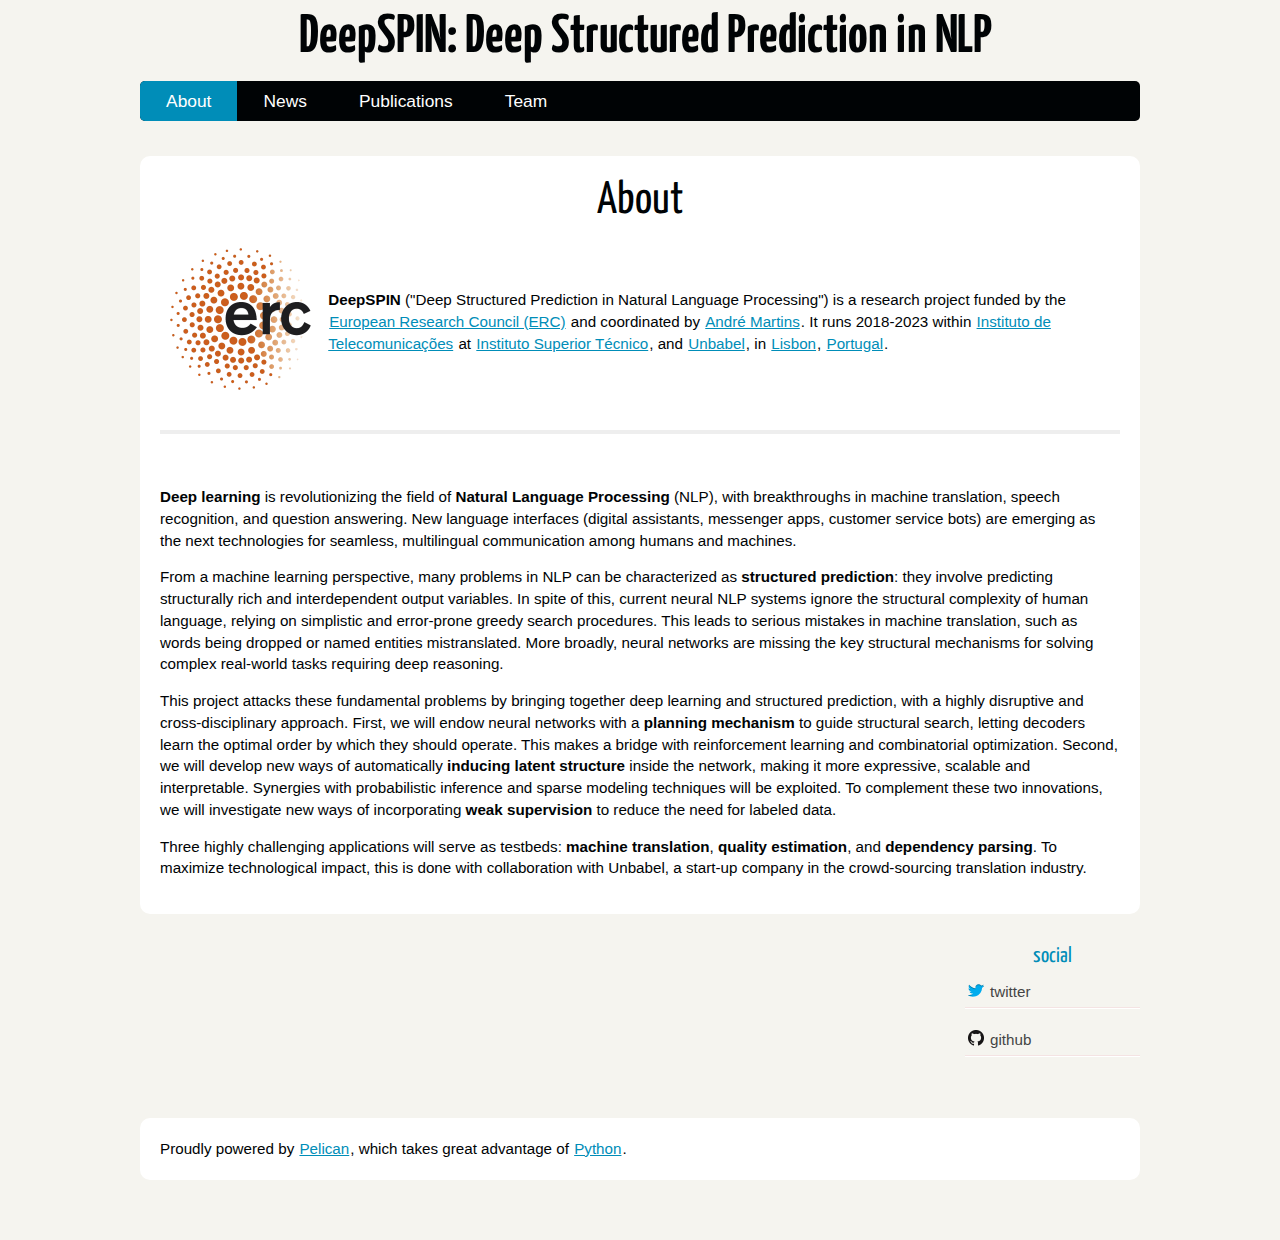
<file: index.html>
<!DOCTYPE html>
<html lang="en">
<head>
        <meta charset="utf-8" />
        <title>About</title>
        <link rel="stylesheet" href="./theme/css/main.css" />

        <!--[if IE]>
            <script src="https://html5shiv.googlecode.com/svn/trunk/html5.js"></script>
        <![endif]-->
</head>

<body id="index" class="home">
        <header id="banner" class="body">
                <h1><a href="./">DeepSPIN: Deep Structured Prediction in NLP </a></h1>
                <nav><ul>
                    <li class="active"><a href="./">About</a></li>
                    <li><a href="./pages/news.html">News</a></li>
                    <li><a href="./pages/publications.html">Publications</a></li>
                    <li><a href="./pages/team.html">Team</a></li>
                </ul></nav>
        </header><!-- /#banner -->
<section id="content" class="body">
    <h1 class="entry-title">About</h1>
    
    <!--
**DeepSPIN** ("Deep Structured Prediction in Natural Language Processing") is a research project funded by the [European Research Council (ERC)](http://erc.europa.eu)
and coordinated by [André Martins](http://andre-martins.github.io). It runs 2018-2023 within [Instituto de Telecomunicações](http://www.lx.it.pt) at [Instituto Superior Técnico](https://tecnico.ulisboa.pt), and [Unbabel](http://unbabel.com), in [Lisbon](http://en.wikipedia.org/wiki/Lisbon), [Portugal](http://en.wikipedia.org/wiki/Portugal).
-->

<table style="text-align: left; width: 100%;" border="0" cellpadding="2" cellspacing="20">
  <tbody>
    <tr>
      <td style="vertical-align: top; text-align: right;">
      <img style="width: 150px; height: 150px;" alt="European Research Council" src="./images/erc.gif" /></td>
      <td style="vertical-align: middle;">
<b>DeepSPIN</b> ("Deep Structured Prediction in Natural Language Processing") is a research project funded by the <a href="http://erc.europa.eu" alt="European Research Council">European Research Council (ERC)</a>
and coordinated by <a href="http://andre-martins.github.io" alt="André Martins">André Martins</a>.
It runs 2018-2023 within <a href="http://www.lx.it.pt" alt="Instituto de Telecomunicações">Instituto de Telecomunicações</a> at <a href="https://tecnico.ulisboa.pt" alt="Instituto Superior Técnico">Instituto Superior Técnico</a>, and <a href="http://unbabel.com" alt=Unbabel>Unbabel</a>, in <a href="http://en.wikipedia.org/wiki/Lisbon" alt="Lisbon">Lisbon</a>, <a href="http://en.wikipedia.org/wiki/Portugal" alt="Portugal">Portugal</a>.
      </td>
    </tr>
  </tbody>
</table>

<hr>
<p><br /></p>
<!-- # Summary -->

<p><strong>Deep learning</strong> is revolutionizing the field of <strong>Natural Language Processing</strong> (NLP), with breakthroughs in machine translation, speech recognition, and question answering.
New language interfaces (digital assistants, messenger apps, customer service bots) are emerging as the next technologies for seamless, multilingual communication among humans and machines.</p>
<p>From a machine learning perspective, many problems in NLP can be characterized as <strong>structured prediction</strong>: they involve predicting structurally rich and interdependent output variables.
In spite of this, current neural NLP systems ignore the structural complexity of human language, relying on simplistic and error-prone greedy search procedures.
This leads to serious mistakes in machine translation, such as words being dropped or named entities mistranslated.
More broadly, neural networks are missing the key structural mechanisms for solving complex real-world tasks requiring deep reasoning.</p>
<p>This project attacks these fundamental problems by bringing together deep learning and structured prediction, with a highly disruptive and cross-disciplinary approach.
First, we will endow neural networks with a <strong>planning mechanism</strong> to guide structural search, letting decoders learn the optimal order by which they should operate.
This makes a bridge with reinforcement learning and combinatorial optimization.
Second, we will develop new ways of automatically <strong>inducing latent structure</strong> inside the network, making it more expressive, scalable and interpretable.
Synergies with probabilistic inference and sparse modeling techniques will be exploited.
To complement these two innovations, we will investigate new ways of incorporating <strong>weak supervision</strong> to reduce the need for labeled data.</p>
<p>Three highly challenging applications will serve as testbeds: <strong>machine translation</strong>, <strong>quality estimation</strong>, and <strong>dependency parsing</strong>.
To maximize technological impact, this is done with collaboration with Unbabel, a start-up company in the crowd-sourcing translation industry.</p>
</section>
        <section id="extras" class="body">
                <div class="social">
                        <h2>social</h2>
                        <ul>

                            <li><a href="http://twitter.com/deep_spin">twitter</a></li>
                            <li><a href="http://github.com/deep-spin">github</a></li>
                        </ul>
                </div><!-- /.social -->
        </section><!-- /#extras -->

        <footer id="contentinfo" class="body">
                <address id="about" class="vcard body">
                Proudly powered by <a href="http://getpelican.com/">Pelican</a>, which takes great advantage of <a href="http://python.org">Python</a>.
                </address><!-- /#about -->
        </footer><!-- /#contentinfo -->

</body>
</html>
</file>
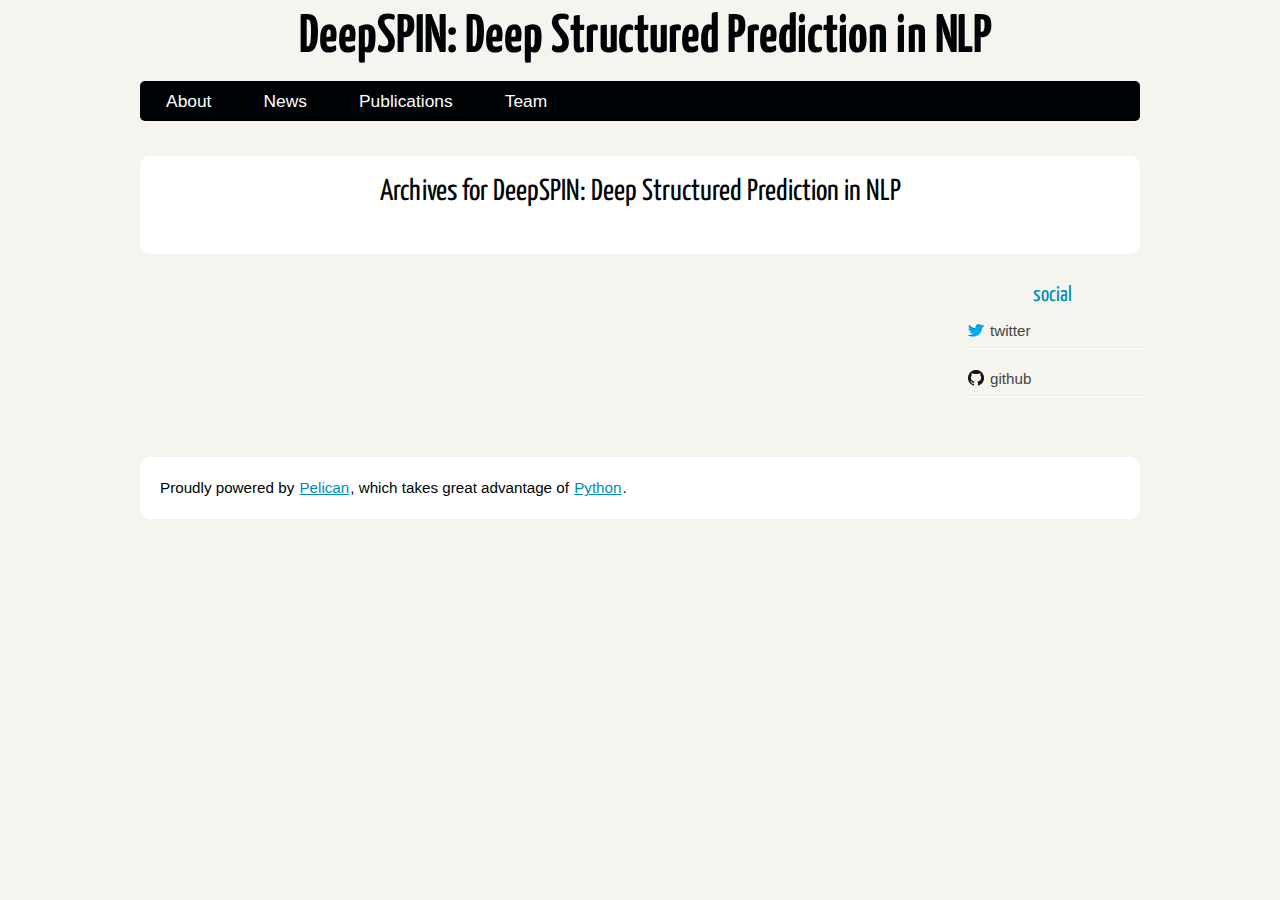
<file: archives.html>
<!DOCTYPE html>
<html lang="en">
<head>
        <meta charset="utf-8" />
        <title>DeepSPIN: Deep Structured Prediction in NLP</title>
        <link rel="stylesheet" href="./theme/css/main.css" />

        <!--[if IE]>
            <script src="https://html5shiv.googlecode.com/svn/trunk/html5.js"></script>
        <![endif]-->
</head>

<body id="index" class="home">
        <header id="banner" class="body">
                <h1><a href="./">DeepSPIN: Deep Structured Prediction in NLP </a></h1>
                <nav><ul>
                    <li><a href="./">About</a></li>
                    <li><a href="./pages/news.html">News</a></li>
                    <li><a href="./pages/publications.html">Publications</a></li>
                    <li><a href="./pages/team.html">Team</a></li>
                </ul></nav>
        </header><!-- /#banner -->
<section id="content" class="body">
<h1>Archives for DeepSPIN: Deep Structured Prediction in NLP</h1>

<dl>
</dl>
</section>
        <section id="extras" class="body">
                <div class="social">
                        <h2>social</h2>
                        <ul>

                            <li><a href="http://twitter.com/deep_spin">twitter</a></li>
                            <li><a href="http://github.com/deep-spin">github</a></li>
                        </ul>
                </div><!-- /.social -->
        </section><!-- /#extras -->

        <footer id="contentinfo" class="body">
                <address id="about" class="vcard body">
                Proudly powered by <a href="http://getpelican.com/">Pelican</a>, which takes great advantage of <a href="http://python.org">Python</a>.
                </address><!-- /#about -->
        </footer><!-- /#contentinfo -->

</body>
</html>
</file>
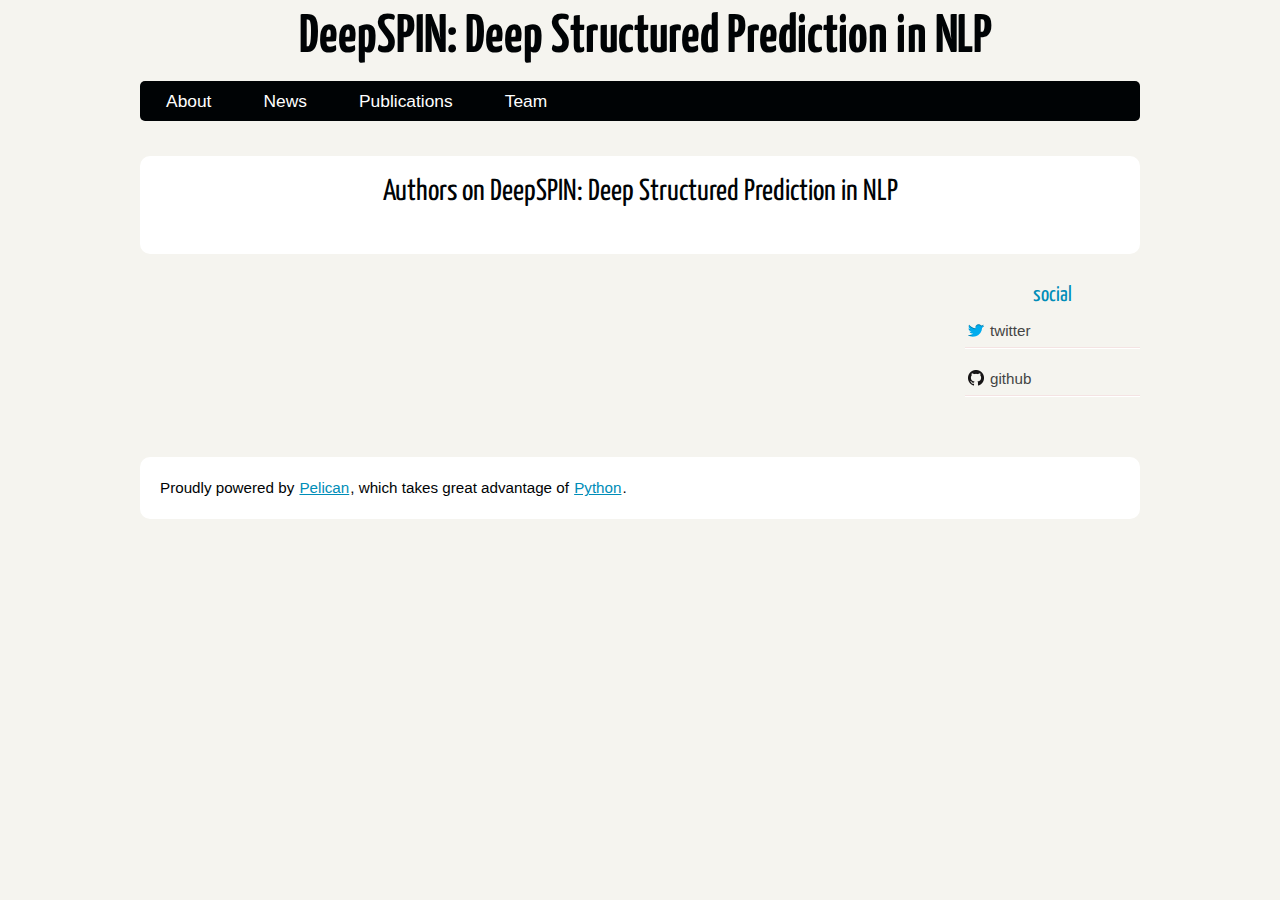
<file: authors.html>
<!DOCTYPE html>
<html lang="en">
<head>
        <meta charset="utf-8" />
        <title>DeepSPIN: Deep Structured Prediction in NLP - Authors</title>
        <link rel="stylesheet" href="./theme/css/main.css" />

        <!--[if IE]>
            <script src="https://html5shiv.googlecode.com/svn/trunk/html5.js"></script>
        <![endif]-->
</head>

<body id="index" class="home">
        <header id="banner" class="body">
                <h1><a href="./">DeepSPIN: Deep Structured Prediction in NLP </a></h1>
                <nav><ul>
                    <li><a href="./">About</a></li>
                    <li><a href="./pages/news.html">News</a></li>
                    <li><a href="./pages/publications.html">Publications</a></li>
                    <li><a href="./pages/team.html">Team</a></li>
                </ul></nav>
        </header><!-- /#banner -->

<section id="content" class="body">
    <h1>Authors on DeepSPIN: Deep Structured Prediction in NLP</h1>
    <ul>
    </ul>
</section>

        <section id="extras" class="body">
                <div class="social">
                        <h2>social</h2>
                        <ul>

                            <li><a href="http://twitter.com/deep_spin">twitter</a></li>
                            <li><a href="http://github.com/deep-spin">github</a></li>
                        </ul>
                </div><!-- /.social -->
        </section><!-- /#extras -->

        <footer id="contentinfo" class="body">
                <address id="about" class="vcard body">
                Proudly powered by <a href="http://getpelican.com/">Pelican</a>, which takes great advantage of <a href="http://python.org">Python</a>.
                </address><!-- /#about -->
        </footer><!-- /#contentinfo -->

</body>
</html>
</file>
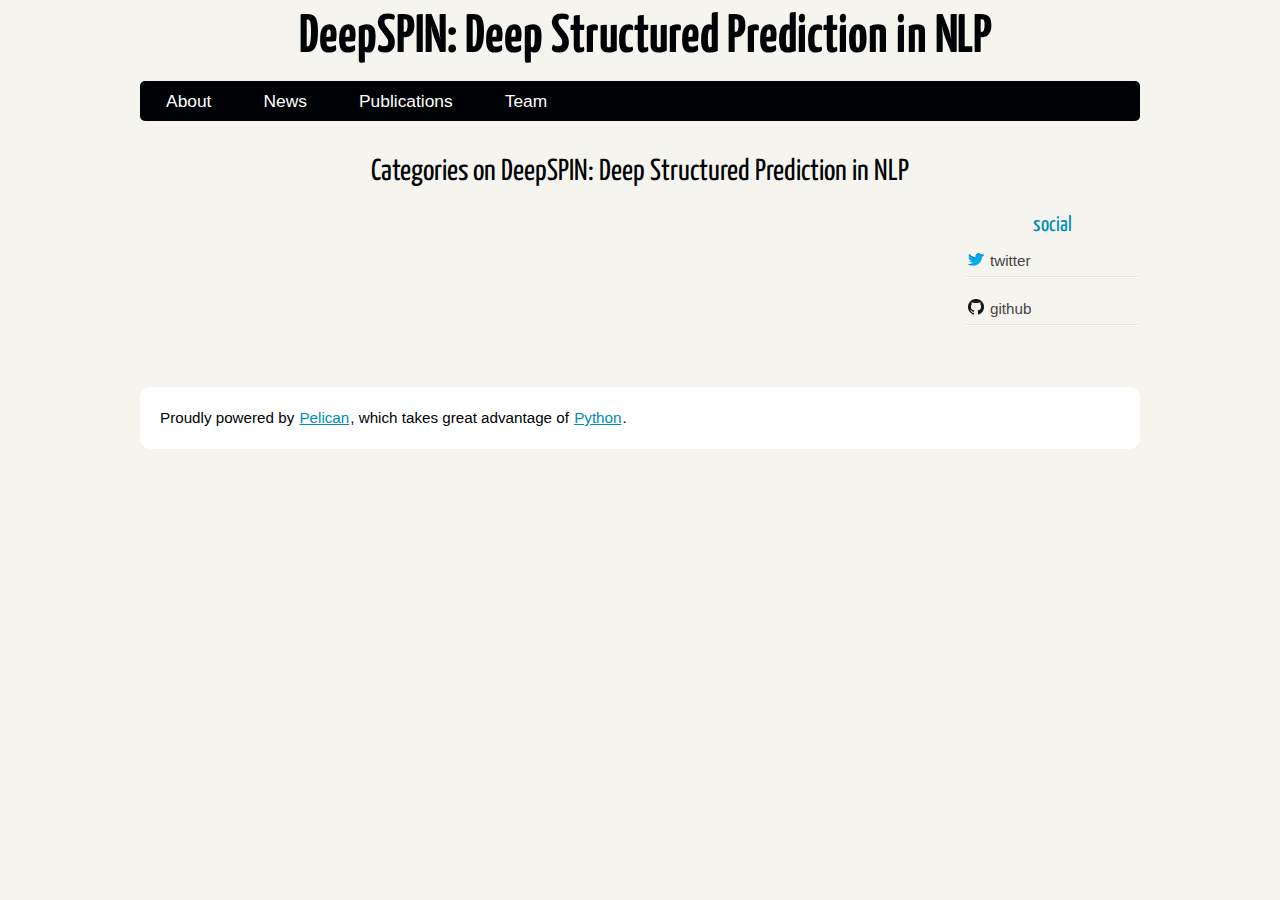
<file: categories.html>
<!DOCTYPE html>
<html lang="en">
<head>
        <meta charset="utf-8" />
        <title>DeepSPIN: Deep Structured Prediction in NLP - Categories</title>
        <link rel="stylesheet" href="./theme/css/main.css" />

        <!--[if IE]>
            <script src="https://html5shiv.googlecode.com/svn/trunk/html5.js"></script>
        <![endif]-->
</head>

<body id="index" class="home">
        <header id="banner" class="body">
                <h1><a href="./">DeepSPIN: Deep Structured Prediction in NLP </a></h1>
                <nav><ul>
                    <li><a href="./">About</a></li>
                    <li><a href="./pages/news.html">News</a></li>
                    <li><a href="./pages/publications.html">Publications</a></li>
                    <li><a href="./pages/team.html">Team</a></li>
                </ul></nav>
        </header><!-- /#banner -->
    <h1>Categories on DeepSPIN: Deep Structured Prediction in NLP</h1>
    <ul>
    </ul>
        <section id="extras" class="body">
                <div class="social">
                        <h2>social</h2>
                        <ul>

                            <li><a href="http://twitter.com/deep_spin">twitter</a></li>
                            <li><a href="http://github.com/deep-spin">github</a></li>
                        </ul>
                </div><!-- /.social -->
        </section><!-- /#extras -->

        <footer id="contentinfo" class="body">
                <address id="about" class="vcard body">
                Proudly powered by <a href="http://getpelican.com/">Pelican</a>, which takes great advantage of <a href="http://python.org">Python</a>.
                </address><!-- /#about -->
        </footer><!-- /#contentinfo -->

</body>
</html>
</file>
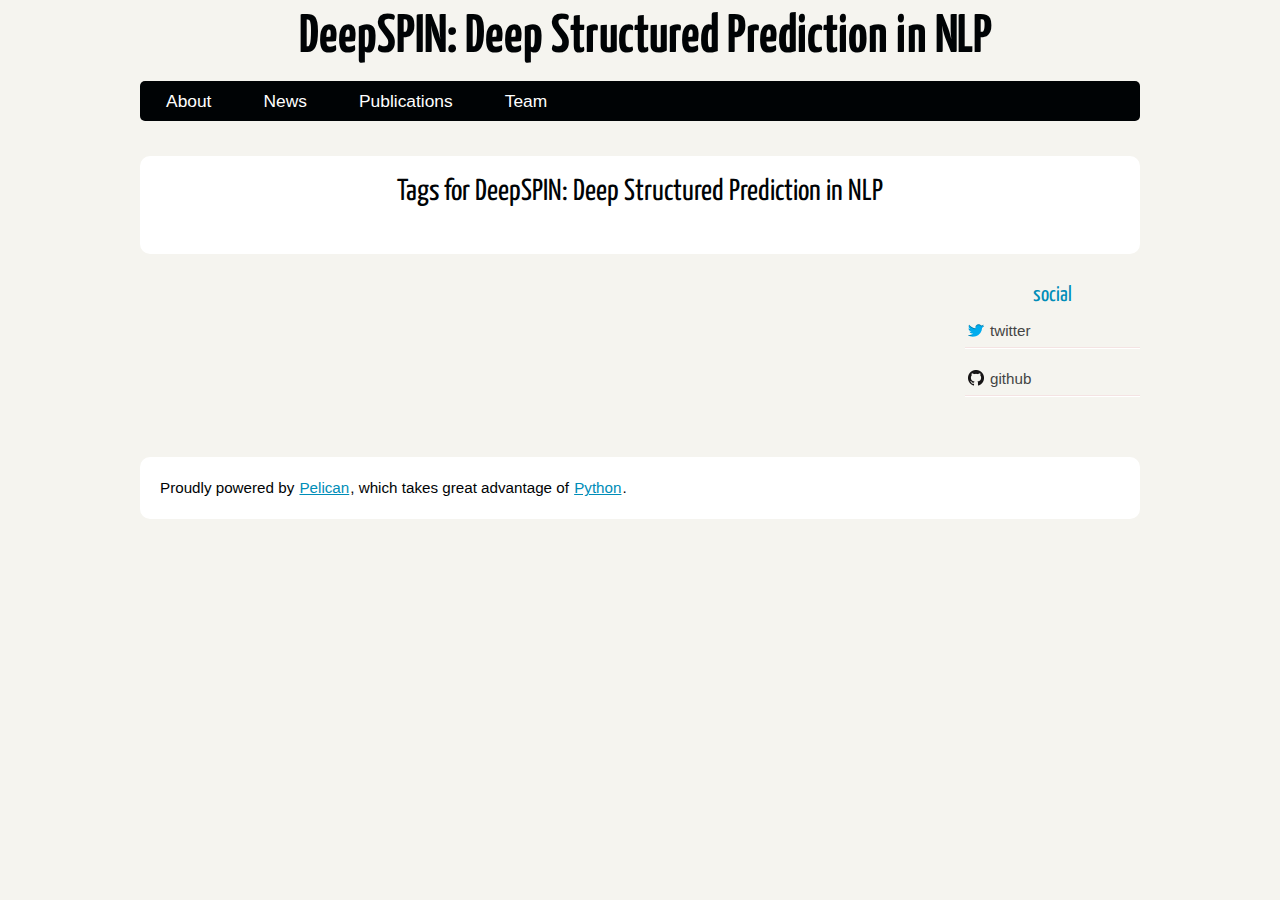
<file: tags.html>
<!DOCTYPE html>
<html lang="en">
<head>
        <meta charset="utf-8" />
        <title>DeepSPIN: Deep Structured Prediction in NLP - Tags</title>
        <link rel="stylesheet" href="./theme/css/main.css" />

        <!--[if IE]>
            <script src="https://html5shiv.googlecode.com/svn/trunk/html5.js"></script>
        <![endif]-->
</head>

<body id="index" class="home">
        <header id="banner" class="body">
                <h1><a href="./">DeepSPIN: Deep Structured Prediction in NLP </a></h1>
                <nav><ul>
                    <li><a href="./">About</a></li>
                    <li><a href="./pages/news.html">News</a></li>
                    <li><a href="./pages/publications.html">Publications</a></li>
                    <li><a href="./pages/team.html">Team</a></li>
                </ul></nav>
        </header><!-- /#banner -->

<section id="content" class="body">
    <h1>Tags for DeepSPIN: Deep Structured Prediction in NLP</h1>
    <ul>
    </ul>
</section>

        <section id="extras" class="body">
                <div class="social">
                        <h2>social</h2>
                        <ul>

                            <li><a href="http://twitter.com/deep_spin">twitter</a></li>
                            <li><a href="http://github.com/deep-spin">github</a></li>
                        </ul>
                </div><!-- /.social -->
        </section><!-- /#extras -->

        <footer id="contentinfo" class="body">
                <address id="about" class="vcard body">
                Proudly powered by <a href="http://getpelican.com/">Pelican</a>, which takes great advantage of <a href="http://python.org">Python</a>.
                </address><!-- /#about -->
        </footer><!-- /#contentinfo -->

</body>
</html>
</file>
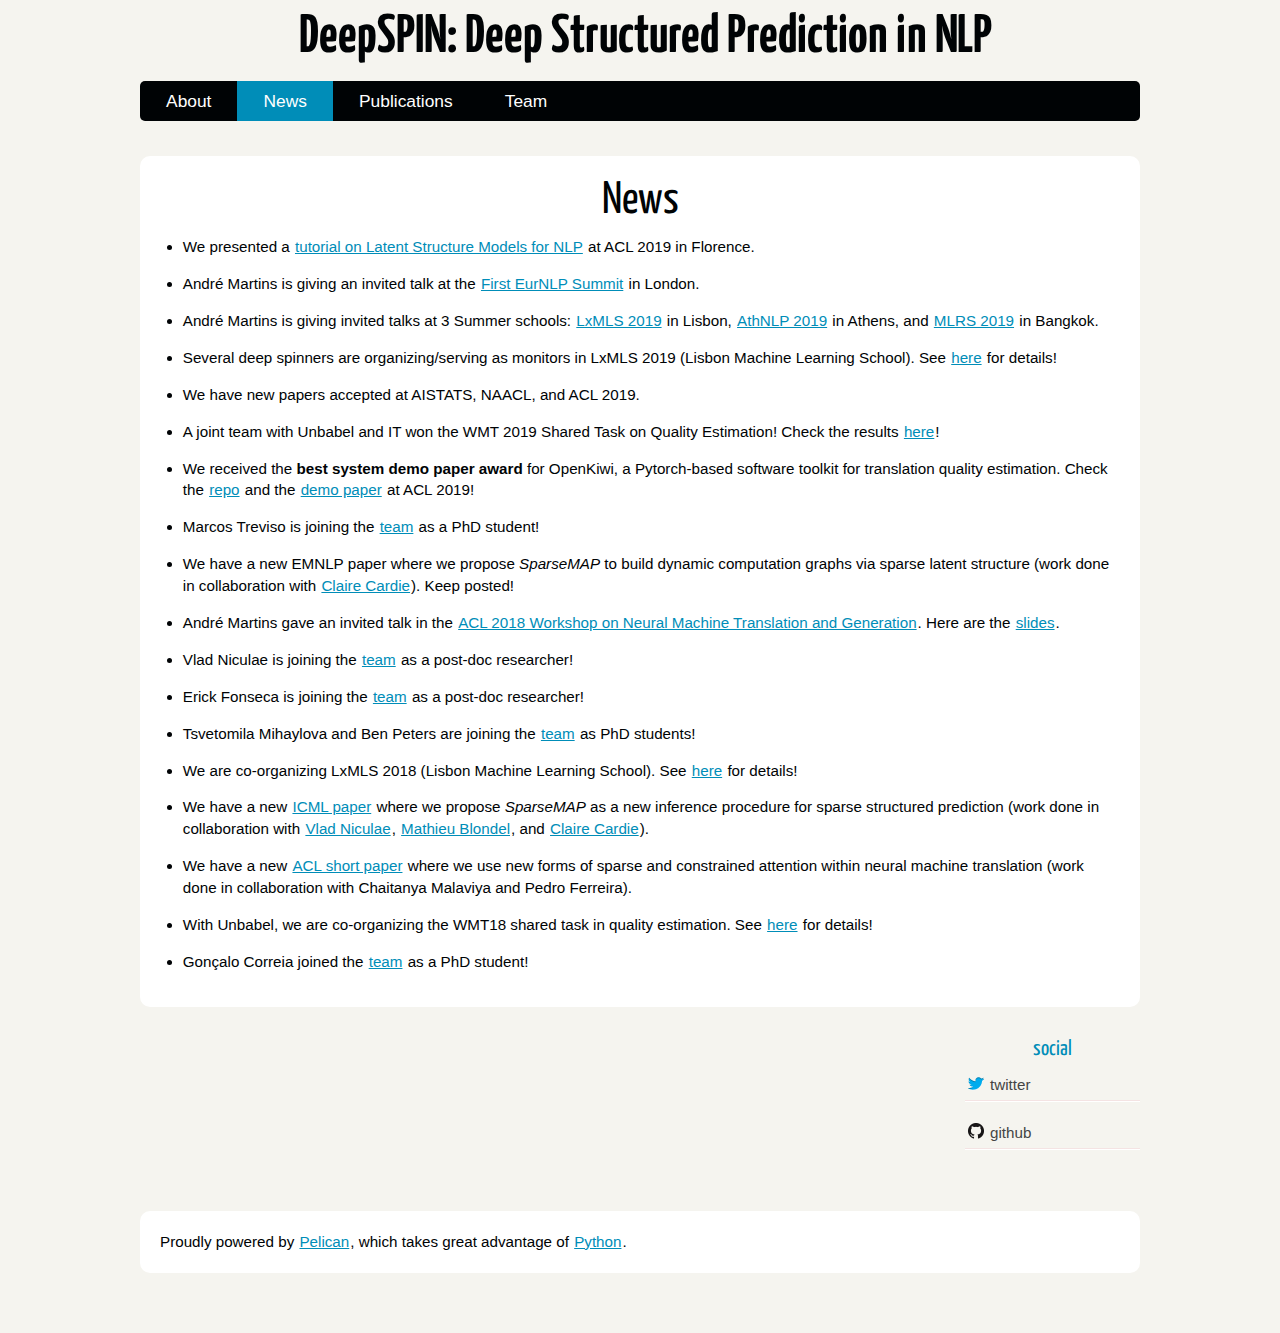
<file: pages/news.html>
<!DOCTYPE html>
<html lang="en">
<head>
        <meta charset="utf-8" />
        <title>News</title>
        <link rel="stylesheet" href="../theme/css/main.css" />

        <!--[if IE]>
            <script src="https://html5shiv.googlecode.com/svn/trunk/html5.js"></script>
        <![endif]-->
</head>

<body id="index" class="home">
        <header id="banner" class="body">
                <h1><a href="../">DeepSPIN: Deep Structured Prediction in NLP </a></h1>
                <nav><ul>
                    <li><a href="../">About</a></li>
                    <li class="active"><a href="../pages/news.html">News</a></li>
                    <li><a href="../pages/publications.html">Publications</a></li>
                    <li><a href="../pages/team.html">Team</a></li>
                </ul></nav>
        </header><!-- /#banner -->
<section id="content" class="body">
    <h1 class="entry-title">News</h1>
    
    <ul>
<li>We presented a <a href="https://deep-spin.github.io/tutorial/">tutorial on Latent Structure Models for NLP</a> at ACL 2019 in Florence.  </li>
<li>André Martins is giving an invited talk at the <a href="https://www.eurnlp.org">First EurNLP Summit</a> in London.  </li>
<li>André Martins is giving invited talks at 3 Summer schools: <a href="http://lxmls.it.pt">LxMLS 2019</a> in Lisbon, <a href="http://athnlp.iit.demokritos.gr">AthNLP 2019</a> in Athens, and <a href="https://www.mlrs.ai">MLRS 2019</a> in Bangkok. </li>
<li>Several deep spinners are organizing/serving as monitors in LxMLS 2019 (Lisbon Machine Learning School). See <a href="http://lxmls.it.pt">here</a> for details!</li>
<li>We have new papers accepted at AISTATS, NAACL, and ACL 2019.</li>
<li>A joint team with Unbabel and IT won the WMT 2019 Shared Task on Quality Estimation! Check the results <a href="http://www.statmt.org/wmt19/qe-results.html">here</a>!</li>
<li>We received the <strong>best system demo paper award</strong> for OpenKiwi, a Pytorch-based software toolkit for translation quality estimation. Check the <a href="https://github.com/Unbabel/OpenKiwi">repo</a> and the <a href="https://arxiv.org/abs/1902.08646">demo paper</a> at ACL 2019!   </li>
<li>Marcos Treviso is joining the <a href="team.html">team</a> as a PhD student!</li>
<li>We have a new EMNLP paper where we propose <em>SparseMAP</em> to build dynamic computation graphs via sparse latent structure (work done in collaboration with <a href="http://www.cs.cornell.edu/home/cardie">Claire Cardie</a>). Keep posted!</li>
<li>André Martins gave an invited talk in the <a href="https://sites.google.com/site/wnmt18">ACL 2018 Workshop on Neural Machine Translation and Generation</a>. Here are the <a href="https://docs.google.com/viewer?a=v&amp;pid=sites&amp;srcid=ZGVmYXVsdGRvbWFpbnx3bm10MTh8Z3g6NzM2ZWNhMTk2MTdlODQ2Yw">slides</a>.</li>
<li>Vlad Niculae is joining the <a href="team.html">team</a> as a post-doc researcher!</li>
<li>Erick Fonseca is joining the <a href="team.html">team</a> as a post-doc researcher!</li>
<li>Tsvetomila Mihaylova and Ben Peters are joining the <a href="team.html">team</a> as PhD students!</li>
<li>We are co-organizing LxMLS 2018 (Lisbon Machine Learning School). See <a href="http://lxmls.it.pt">here</a> for details!</li>
<li>We have a new <a href="http://proceedings.mlr.press/v80/niculae18a.html">ICML paper</a> where we propose <em>SparseMAP</em> as a new inference procedure for sparse structured prediction (work done in collaboration with <a href="http://vene.ro">Vlad Niculae</a>, <a href="http://mblondel.org">Mathieu Blondel</a>, and <a href="http://www.cs.cornell.edu/home/cardie">Claire Cardie</a>).</li>
<li>We have a new <a href="http://aclweb.org/anthology/P18-2059">ACL short paper</a> where we use new forms of sparse and constrained attention within neural machine translation (work done in collaboration with Chaitanya Malaviya and Pedro Ferreira).</li>
<li>With Unbabel, we are co-organizing the WMT18 shared task in quality estimation. See <a href="http://www.statmt.org/wmt18/quality-estimation-task.html">here</a> for details!</li>
<li>Gonçalo Correia joined the <a href="team.html">team</a> as a PhD student!</li>
</ul>
</section>
        <section id="extras" class="body">
                <div class="social">
                        <h2>social</h2>
                        <ul>

                            <li><a href="http://twitter.com/deep_spin">twitter</a></li>
                            <li><a href="http://github.com/deep-spin">github</a></li>
                        </ul>
                </div><!-- /.social -->
        </section><!-- /#extras -->

        <footer id="contentinfo" class="body">
                <address id="about" class="vcard body">
                Proudly powered by <a href="http://getpelican.com/">Pelican</a>, which takes great advantage of <a href="http://python.org">Python</a>.
                </address><!-- /#about -->
        </footer><!-- /#contentinfo -->

</body>
</html>
</file>
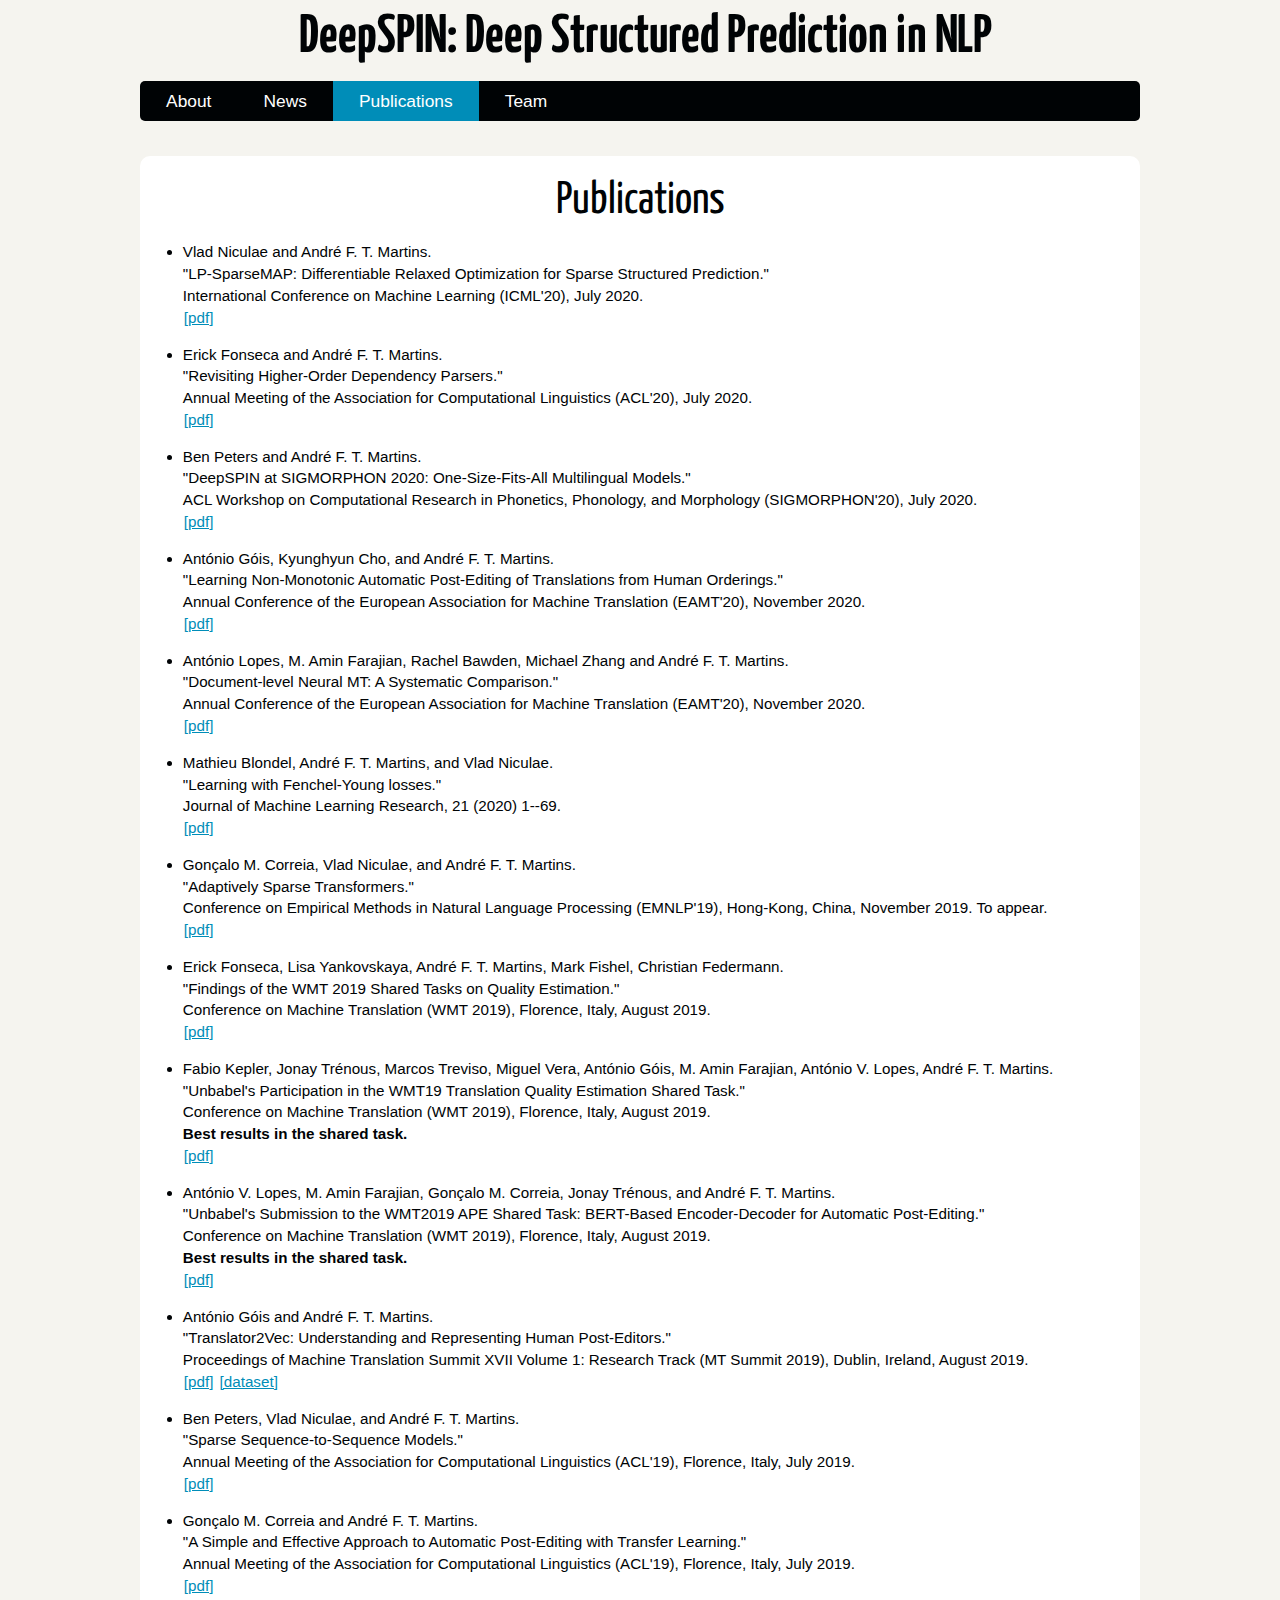
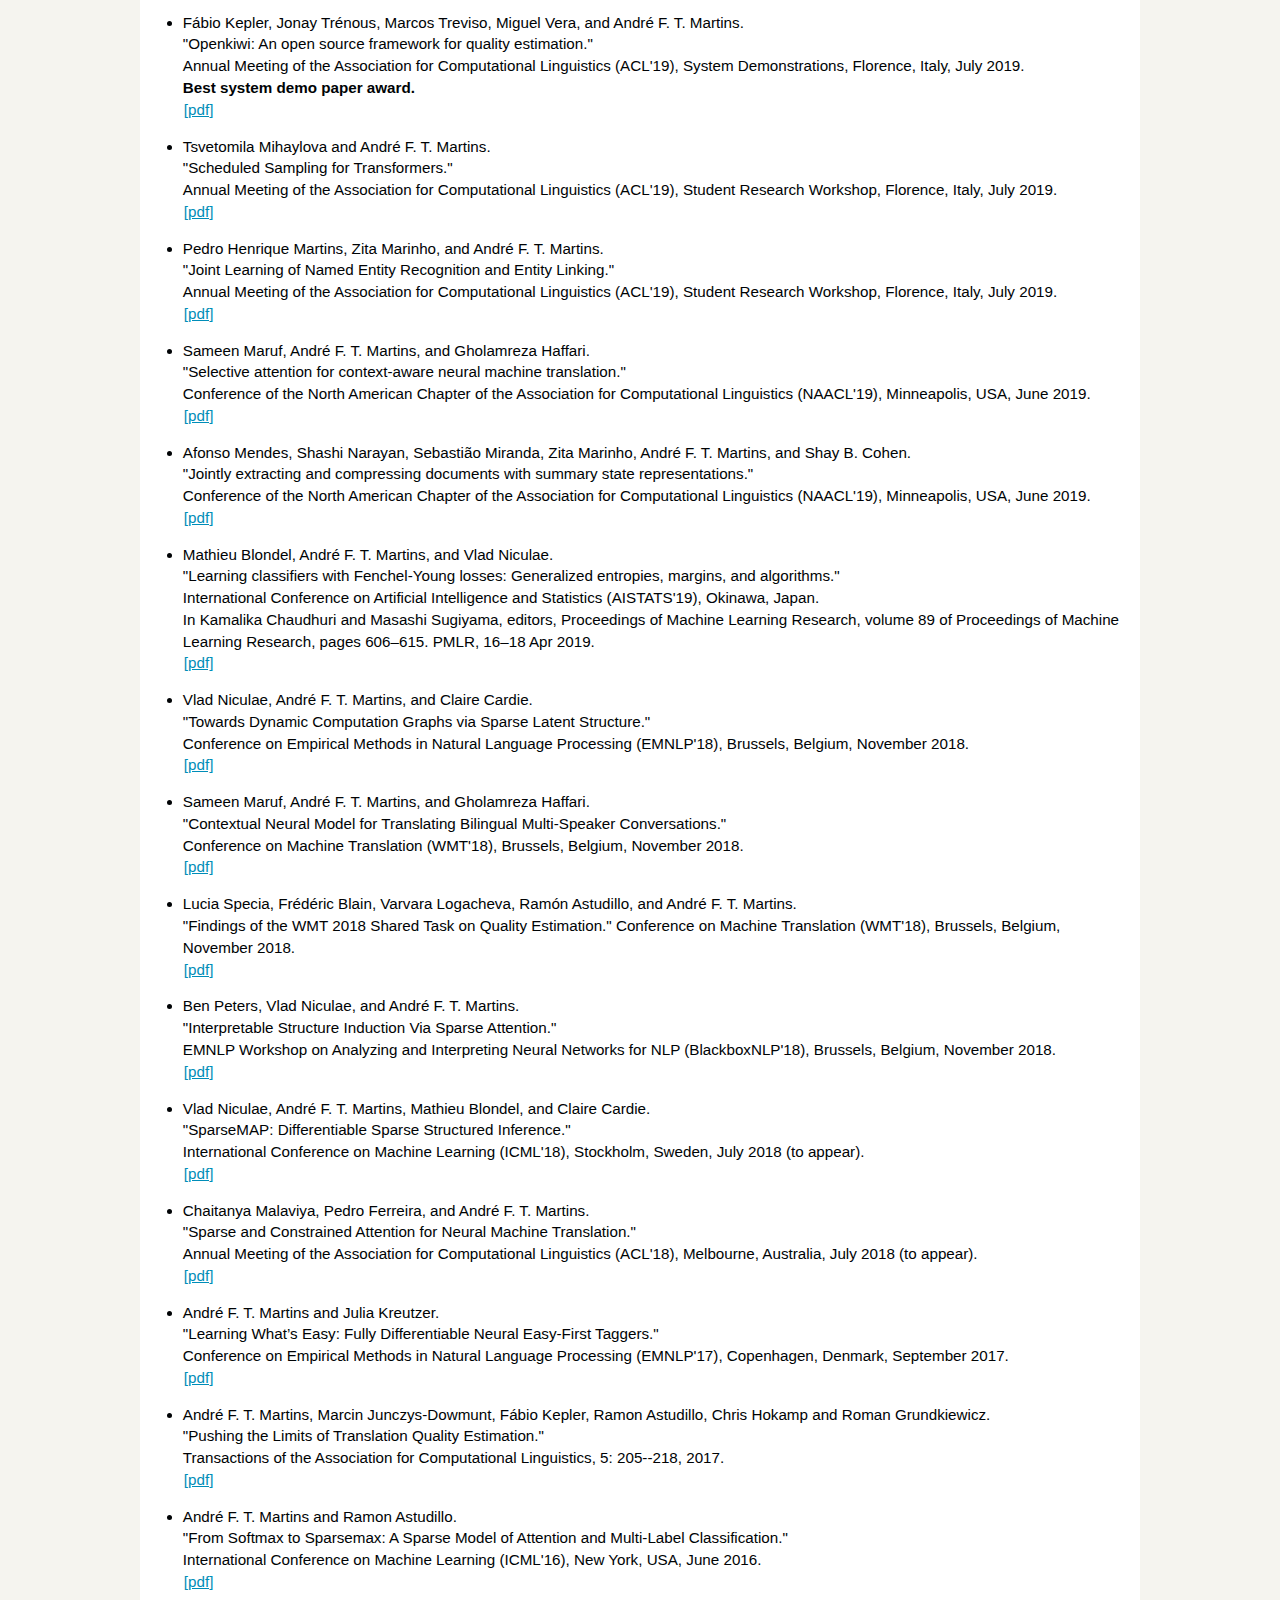
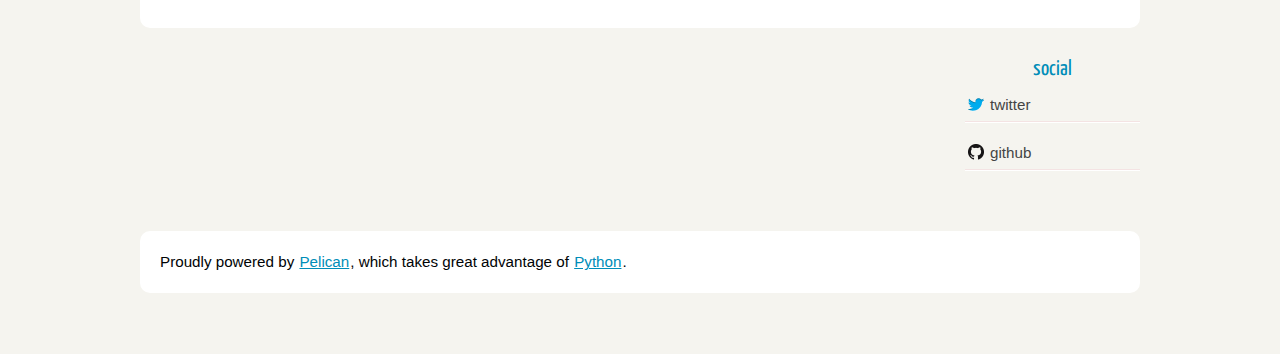
<file: pages/publications.html>
<!DOCTYPE html>
<html lang="en">
<head>
        <meta charset="utf-8" />
        <title>Publications</title>
        <link rel="stylesheet" href="../theme/css/main.css" />

        <!--[if IE]>
            <script src="https://html5shiv.googlecode.com/svn/trunk/html5.js"></script>
        <![endif]-->
</head>

<body id="index" class="home">
        <header id="banner" class="body">
                <h1><a href="../">DeepSPIN: Deep Structured Prediction in NLP </a></h1>
                <nav><ul>
                    <li><a href="../">About</a></li>
                    <li><a href="../pages/news.html">News</a></li>
                    <li class="active"><a href="../pages/publications.html">Publications</a></li>
                    <li><a href="../pages/team.html">Team</a></li>
                </ul></nav>
        </header><!-- /#banner -->
<section id="content" class="body">
    <h1 class="entry-title">Publications</h1>
    
    <ul>
<li>
<p>Vlad Niculae and André F. T. Martins.<br>
"LP-SparseMAP: Differentiable Relaxed Optimization for Sparse Structured Prediction."<br>
International Conference on Machine Learning (ICML'20), July 2020.<br>
<a href="">[pdf]</a>  </p>
</li>
<li>
<p>Erick Fonseca and André F. T. Martins.<br>
"Revisiting Higher-Order Dependency Parsers."<br>
Annual Meeting of the Association for Computational Linguistics (ACL'20), July 2020.<br>
<a href="">[pdf]</a>  </p>
</li>
<li>
<p>Ben Peters and André F. T. Martins.<br>
"DeepSPIN at SIGMORPHON 2020: One-Size-Fits-All Multilingual Models."<br>
ACL Workshop on Computational Research in Phonetics, Phonology, and Morphology (SIGMORPHON'20), July 2020.<br>
<a href="">[pdf]</a>  </p>
</li>
<li>
<p>António Góis, Kyunghyun Cho, and André F. T. Martins.<br>
"Learning Non-Monotonic Automatic Post-Editing of Translations from Human Orderings."<br>
Annual Conference of the European Association for Machine Translation (EAMT'20), November 2020.<br>
<a href="">[pdf]</a>  </p>
</li>
<li>
<p>António Lopes, M. Amin Farajian, Rachel Bawden, Michael Zhang and André F. T. Martins.<br>
"Document-level Neural MT: A Systematic Comparison."<br>
Annual Conference of the European Association for Machine Translation (EAMT'20), November 2020.<br>
<a href="">[pdf]</a>  </p>
</li>
<li>
<p>Mathieu Blondel, André F. T. Martins, and Vlad Niculae.<br>
"Learning with Fenchel-Young losses."<br>
Journal of Machine Learning Research, 21 (2020) 1--69.<br>
<a href="http://jmlr.csail.mit.edu/papers/volume21/19-021/19-021.pdf">[pdf]</a>  </p>
</li>
<li>
<p>Gonçalo M. Correia, Vlad Niculae, and André F. T. Martins.<br>
"Adaptively Sparse Transformers."<br>
Conference on Empirical Methods in Natural Language Processing (EMNLP'19), Hong-Kong, China, November 2019. To appear.<br>
<a href="">[pdf]</a>  </p>
</li>
<li>
<p>Erick Fonseca, Lisa Yankovskaya, André F. T. Martins, Mark Fishel, Christian Federmann.<br>
"Findings of the WMT 2019 Shared Tasks on Quality Estimation."<br>
Conference on Machine Translation (WMT 2019), Florence, Italy, August 2019.<br>
<a href="https://www.aclweb.org/anthology/W19-5401">[pdf]</a>  </p>
</li>
<li>
<p>Fabio Kepler, Jonay Trénous, Marcos Treviso, Miguel Vera, António Góis, M. Amin Farajian, António V. Lopes, André F. T. Martins.<br>
"Unbabel's Participation in the WMT19 Translation Quality Estimation Shared Task."<br>
Conference on Machine Translation (WMT 2019), Florence, Italy, August 2019.<br>
<strong>Best results in the shared task.</strong><br>
<a href="https://www.aclweb.org/anthology/W19-5406">[pdf]</a>  </p>
</li>
<li>
<p>António V. Lopes, M. Amin Farajian, Gonçalo M. Correia, Jonay Trénous, and André F. T. Martins.<br>
"Unbabel's Submission to the WMT2019 APE Shared Task: BERT-Based Encoder-Decoder for Automatic Post-Editing."<br>
Conference on Machine Translation (WMT 2019), Florence, Italy, August 2019.<br>
<strong>Best results in the shared task.</strong><br>
<a href="https://www.aclweb.org/anthology/W19-5413">[pdf]</a>  </p>
</li>
<li>
<p>António Góis and André F. T. Martins.<br>
"Translator2Vec: Understanding and Representing Human Post-Editors."<br>
Proceedings of Machine Translation Summit XVII Volume 1: Research Track (MT Summit 2019), Dublin, Ireland, August 2019.<br>
<a href="https://www.aclweb.org/anthology/W19-6605">[pdf]</a> <a href="https://github.com/Unbabel/translator2vec/releases/download/v1.0/keystrokes_dataset.zip">[dataset]</a>  </p>
</li>
<li>
<p>Ben Peters, Vlad Niculae, and André F. T. Martins.<br>
"Sparse Sequence-to-Sequence Models."<br>
Annual Meeting of the Association for Computational Linguistics (ACL'19), Florence, Italy, July 2019.<br>
<a href="https://www.aclweb.org/anthology/P19-1146">[pdf]</a>  </p>
</li>
<li>
<p>Gonçalo M. Correia and André F. T. Martins.<br>
"A Simple and Effective Approach to Automatic Post-Editing with Transfer Learning."<br>
Annual Meeting of the Association for Computational Linguistics (ACL'19), Florence, Italy, July 2019.<br>
<a href="https://www.aclweb.org/anthology/P19-1292">[pdf]</a>  </p>
</li>
<li>
<p>Fábio Kepler, Jonay Trénous, Marcos Treviso, Miguel Vera, and André F. T. Martins.<br>
"Openkiwi: An open source framework for quality estimation."<br>
Annual Meeting of the Association for Computational Linguistics (ACL'19), System Demonstrations, Florence, Italy, July 2019.<br>
<strong>Best system demo paper award.</strong><br>
<a href="https://arxiv.org/abs/1902.08646">[pdf]</a>  </p>
</li>
<li>
<p>Tsvetomila Mihaylova and André F. T. Martins.<br>
"Scheduled Sampling for Transformers."<br>
Annual Meeting of the Association for Computational Linguistics (ACL'19), Student Research Workshop, Florence, Italy, July 2019.<br>
<a href="https://www.aclweb.org/anthology/P19-2049">[pdf]</a>  </p>
</li>
<li>
<p>Pedro Henrique Martins, Zita Marinho, and André F. T. Martins.<br>
"Joint Learning of Named Entity Recognition and Entity Linking."<br>
Annual Meeting of the Association for Computational Linguistics (ACL'19), Student Research Workshop, Florence, Italy, July 2019.<br>
<a href="https://www.aclweb.org/anthology/P19-2026">[pdf]</a>  </p>
</li>
<li>
<p>Sameen Maruf, André F. T. Martins, and Gholamreza Haffari.<br>
"Selective attention for context-aware neural machine translation."<br>
Conference of the North American Chapter of the Association for Computational Linguistics (NAACL'19), Minneapolis, USA, June 2019.<br>
<a href="https://www.aclweb.org/anthology/N19-1313">[pdf]</a>  </p>
</li>
<li>
<p>Afonso Mendes, Shashi Narayan, Sebastião Miranda, Zita Marinho, André F. T. Martins, and Shay B. Cohen.<br>
"Jointly extracting and compressing documents with summary state representations."<br>
Conference of the North American Chapter of the Association for Computational Linguistics (NAACL'19), Minneapolis, USA, June 2019.<br>
<a href="https://www.aclweb.org/anthology/N19-1397">[pdf]</a>  </p>
</li>
<li>
<p>Mathieu Blondel, André F. T. Martins, and Vlad Niculae.<br>
"Learning classifiers with Fenchel-Young losses: Generalized entropies, margins, and algorithms."<br>
International Conference on Artificial Intelligence and Statistics (AISTATS'19), Okinawa, Japan.<br>
In Kamalika Chaudhuri and Masashi Sugiyama, editors, Proceedings of Machine Learning Research, volume 89 of Proceedings of Machine Learning Research, pages 606–615. PMLR, 16–18 Apr 2019.<br>
<a href="http://proceedings.mlr.press/v89/blondel19a.html">[pdf]</a>  </p>
</li>
<li>
<p>Vlad Niculae, André F. T. Martins, and Claire Cardie.<br>
"Towards Dynamic Computation Graphs via Sparse Latent Structure."<br>
Conference on Empirical Methods in Natural Language Processing (EMNLP'18), Brussels, Belgium, November 2018.<br>
<a href="http://aclweb.org/anthology/D18-1108">[pdf]</a>  </p>
</li>
<li>
<p>Sameen Maruf, André F. T. Martins, and Gholamreza Haffari.<br>
"Contextual Neural Model for Translating Bilingual Multi-Speaker Conversations."<br>
Conference on Machine Translation (WMT'18), Brussels, Belgium, November 2018.<br>
<a href="http://www.statmt.org/wmt18/pdf/WMT011.pdf">[pdf]</a>  </p>
</li>
<li>
<p>Lucia Specia, Frédéric Blain, Varvara Logacheva, Ramón Astudillo, and André F. T. Martins.<br>
"Findings of the WMT 2018 Shared Task on Quality Estimation."
Conference on Machine Translation (WMT'18), Brussels, Belgium, November 2018.<br>
<a href="http://www.statmt.org/wmt18/pdf/WMT079.pdf">[pdf]</a>  </p>
</li>
<li>
<p>Ben Peters, Vlad Niculae, and André F. T. Martins.<br>
"Interpretable Structure Induction Via Sparse Attention."<br>
EMNLP Workshop on Analyzing and Interpreting Neural Networks for NLP  (BlackboxNLP'18), Brussels, Belgium, November 2018.<br>
<a href="http://aclweb.org/anthology/W18-5450">[pdf]</a>  </p>
</li>
<li>
<p>Vlad Niculae, André F. T. Martins, Mathieu Blondel, and Claire Cardie.<br>
"SparseMAP: Differentiable Sparse Structured Inference."<br>
International Conference on Machine Learning (ICML'18), Stockholm, Sweden, July 2018 (to appear).<br>
<a href="http://proceedings.mlr.press/v80/niculae18a.html">[pdf]</a>  </p>
</li>
<li>
<p>Chaitanya Malaviya, Pedro Ferreira, and André F. T. Martins.<br>
"Sparse and Constrained Attention for Neural Machine Translation."<br>
Annual Meeting of the Association for Computational Linguistics (ACL'18), Melbourne, Australia, July 2018 (to appear).<br>
<a href="http://aclweb.org/anthology/P18-2059">[pdf]</a></p>
</li>
<li>
<p>André F. T. Martins and Julia Kreutzer.<br>
"Learning What’s Easy: Fully Differentiable Neural Easy-First Taggers."<br>
Conference on Empirical Methods in Natural Language Processing (EMNLP'17), Copenhagen, Denmark, September 2017.<br>
<a href="http://www.aclweb.org/anthology/D17-1036">[pdf]</a>  </p>
</li>
<li>
<p>André F. T. Martins, Marcin Junczys-Dowmunt, Fábio Kepler, Ramon Astudillo, Chris Hokamp and Roman Grundkiewicz.<br>
"Pushing the Limits of Translation Quality Estimation."<br>
Transactions of the Association for Computational Linguistics, 5: 205--218, 2017.<br>
<a href="https://transacl.org/ojs/index.php/tacl/article/view/1113">[pdf]</a>  </p>
</li>
<li>
<p>André F. T. Martins and Ramon Astudillo.<br>
"From Softmax to Sparsemax: A Sparse Model of Attention and Multi-Label Classification."<br>
International Conference on Machine Learning (ICML'16), New York, USA, June 2016.<br>
<a href="http://jmlr.org/proceedings/papers/v48/martins16.pdf">[pdf]</a>  </p>
</li>
</ul>
</section>
        <section id="extras" class="body">
                <div class="social">
                        <h2>social</h2>
                        <ul>

                            <li><a href="http://twitter.com/deep_spin">twitter</a></li>
                            <li><a href="http://github.com/deep-spin">github</a></li>
                        </ul>
                </div><!-- /.social -->
        </section><!-- /#extras -->

        <footer id="contentinfo" class="body">
                <address id="about" class="vcard body">
                Proudly powered by <a href="http://getpelican.com/">Pelican</a>, which takes great advantage of <a href="http://python.org">Python</a>.
                </address><!-- /#about -->
        </footer><!-- /#contentinfo -->

</body>
</html>
</file>
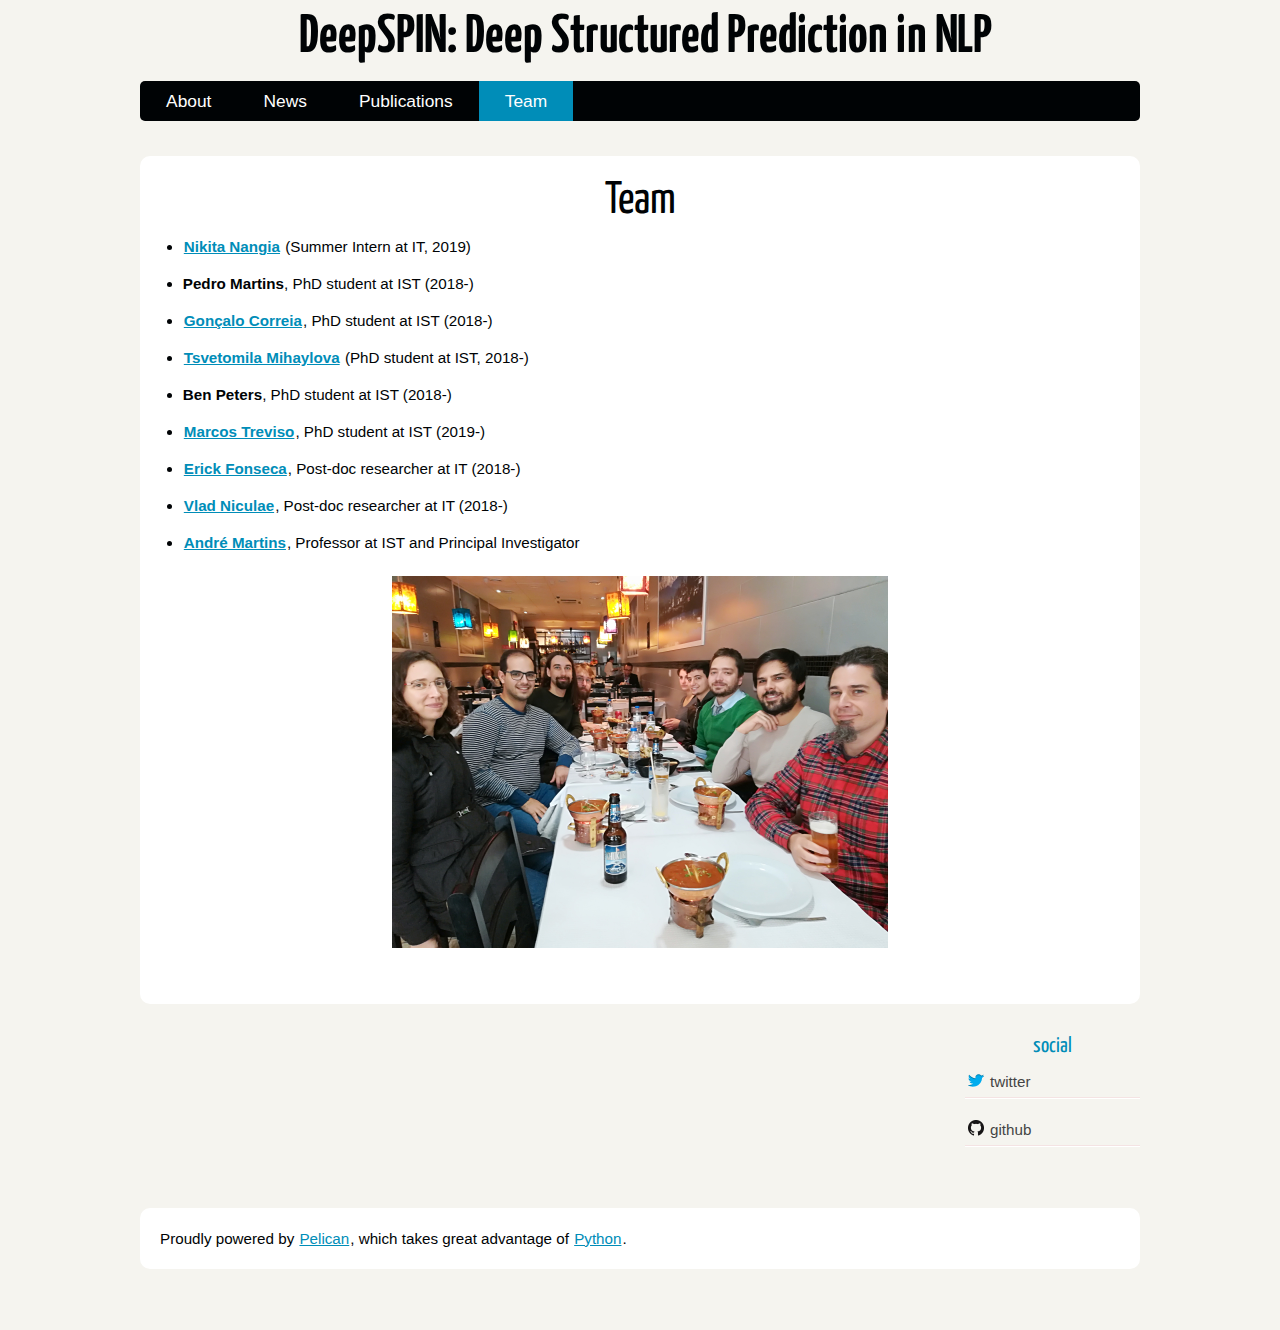
<file: pages/team.html>
<!DOCTYPE html>
<html lang="en">
<head>
        <meta charset="utf-8" />
        <title>Team</title>
        <link rel="stylesheet" href="../theme/css/main.css" />

        <!--[if IE]>
            <script src="https://html5shiv.googlecode.com/svn/trunk/html5.js"></script>
        <![endif]-->
</head>

<body id="index" class="home">
        <header id="banner" class="body">
                <h1><a href="../">DeepSPIN: Deep Structured Prediction in NLP </a></h1>
                <nav><ul>
                    <li><a href="../">About</a></li>
                    <li><a href="../pages/news.html">News</a></li>
                    <li><a href="../pages/publications.html">Publications</a></li>
                    <li class="active"><a href="../pages/team.html">Team</a></li>
                </ul></nav>
        </header><!-- /#banner -->
<section id="content" class="body">
    <h1 class="entry-title">Team</h1>
    
    <ul>
<li><strong><a href="https://woollysocks.github.io">Nikita Nangia</a></strong> (Summer Intern at IT, 2019)</li>
<li><strong>Pedro Martins</strong>, PhD student at IST (2018-)</li>
<li><strong><a href="http://goncalomcorreia.github.io">Gonçalo Correia</a></strong>, PhD student at IST (2018-)</li>
<li><strong><a href="https://tsvm.github.io">Tsvetomila Mihaylova</a></strong> (PhD student at IST, 2018-)</li>
<li><strong>Ben Peters</strong>, PhD student at IST (2018-)</li>
<li><strong><a href="http://mtreviso.github.io">Marcos Treviso</a></strong>, PhD student at IST (2019-)</li>
<li><strong><a href="http://www.nilc.icmc.usp.br/nilc/pessoas/erickrf">Erick Fonseca</a></strong>, Post-doc researcher at IT (2018-)</li>
<li><strong><a href="http://vene.ro">Vlad Niculae</a></strong>, Post-doc researcher at IT (2018-)</li>
<li><strong><a href="http://andre-martins.github.io">André Martins</a></strong>, Professor at IST and Principal Investigator</li>
</ul>
<table style="text-align: left; width: 100%;" border="0" cellpadding="2" cellspacing="20">
  <tbody>
    <tr>
      <td style="vertical-align: top; text-align: center;">
      <img style="width: 496px; height: 372px;" alt="DeepSPIN team relaxing after a deadline, with our collaborator Zita Marinho." src="../images/deepspin_team.jpg" />
      </td>
    </tr>
  </tbody>
</table>
</section>
        <section id="extras" class="body">
                <div class="social">
                        <h2>social</h2>
                        <ul>

                            <li><a href="http://twitter.com/deep_spin">twitter</a></li>
                            <li><a href="http://github.com/deep-spin">github</a></li>
                        </ul>
                </div><!-- /.social -->
        </section><!-- /#extras -->

        <footer id="contentinfo" class="body">
                <address id="about" class="vcard body">
                Proudly powered by <a href="http://getpelican.com/">Pelican</a>, which takes great advantage of <a href="http://python.org">Python</a>.
                </address><!-- /#about -->
        </footer><!-- /#contentinfo -->

</body>
</html>
</file>
<file: theme/css/main.css>
/*
	Name: DeepIdea
	Date: May 2018
	Description: A pelican theme inspired by notmyidea.
	Customized by: Andre F. T. Martins <andre-martins.github.io>.
	Version: 1.0
	License: MIT <http://opensource.org/licenses/MIT>
	Licensed by: Smashing Media GmbH <http://www.smashingmagazine.com/>
	Original author: Enrique Ramírez <http://enrique-ramirez.com/>
*/

/* Imports */
@import url("reset.css");
@import url("pygment.css");
@import url("typogrify.css");
@import url(https://fonts.googleapis.com/css?family=Yanone+Kaffeesatz&subset=latin);

/***** Global *****/
/* Body */
body {
    background: #F5F4EF; /*#F5F4EF;*/
    color: #000305;
    font-size: 95%; /*87.5%;*/ /* Base font size: 14px */
    font-family: 'Trebuchet MS', Trebuchet, 'Lucida Sans Unicode', 'Lucida Grande', 'Lucida Sans', Arial, sans-serif;
    line-height: 1.429;
    margin: 0;
    padding: 0;
    text-align: left;
}

/* Headings */
h1 {font-size: 2em; text-align: center; }
h2 {font-size: 1.571em; text-align: center; }	/* 22px */
h3 {font-size: 1.429em; text-align: center; }	/* 20px */
h4 {font-size: 1.286em; text-align: center; }	/* 18px */
h5 {font-size: 1.143em; text-align: center; }	/* 16px */
h6 {font-size: 1em; text-align: center; }	/* 14px */

h1, h2, h3, h4, h5, h6 {
	font-weight: 400;
	line-height: 1.1;
	margin-bottom: .8em;
    font-family: 'Yanone Kaffeesatz', arial, serif;
}

h3, h4, h5, h6 { margin-top: .8em; }
	
hr { border: 2px solid #EEEEEE; }

/* Anchors */
a {outline: 0;}
a img {border: 0px; text-decoration: none;}
a:link, a:visited {
	color: #008DB8;
	padding: 0 1px;
	text-decoration: underline;
}
a:hover, a:active {
	background-color: #008DB8;
	color: #fff;
	text-decoration: none;
	text-shadow: 1px 1px 1px #333;
}

h1 a:hover {
    background-color: inherit
}
	
/* Paragraphs */
div.line-block,
p { margin-top: 1em;
    margin-bottom: 1em;}

strong, b {font-weight: bold;}
em, i {font-style: italic;}

/* Lists */
ul {
	list-style: outside disc;
	margin: 0em 0 0 1.5em;
}

ol {
	list-style: outside decimal;
	margin: 0em 0 0 1.5em;
}

li { margin-top: 0.5em;
     margin-bottom: 1em; }

.post-info {
    float:right;
    margin:10px;
    padding:5px;
}

.post-info p{
    margin-top: 1px;
    margin-bottom: 1px;
}

.readmore { float: right }

dl {margin: 0 0 1.5em 0;}
dt {font-weight: bold;}
dd {margin-left: 1.5em;}

pre{background-color:  rgb(238, 238, 238); padding: 10px; margin: 10px; overflow: auto;}

/* Quotes */
blockquote {
    margin: 20px;
    font-style: italic;
}
cite {}

q {}

div.note {
   float: right;
   margin: 5px;
   font-size: 85%;
   max-width: 300px;
}

/* Tables */
table {margin: .5em auto 1.5em auto; width: 98%;}
	
	/* Thead */
	thead th {padding: .5em .4em; text-align: left;}
	thead td {}

	/* Tbody */
	tbody td {padding: .5em .4em;}
	tbody th {}
	
	tbody .alt td {}
	tbody .alt th {}
	
	/* Tfoot */
	tfoot th {}
	tfoot td {}
	
/* HTML5 tags */
header, section, footer,
aside, nav, article, figure {
	display: block;
}

/***** Layout *****/
.body {clear: both; margin: 0 auto; width: 1000px;}
/*.body {clear: both; margin: 0 auto; width: 800px;}*/
img.right, figure.right {float: right; margin: 0 0 2em 2em;}
img.left, figure.left {float: left; margin: 0 2em 2em 0;}

/*
	Header
*****************/
#banner {
	margin: 0 auto;
	padding: 2.5em 0 0 0;
}

	/* Banner */
	#banner h1 {font-size: 3.571em; line-height: 0;}
	#banner h1 a:link, #banner h1 a:visited {
		color: #000305;
		display: block;
		font-weight: bold;
		margin: 0 0 .6em .2em;
		text-decoration: none;
	}
	#banner h1 a:hover, #banner h1 a:active {
		background: none;
		color: #008DB8;
		text-shadow: none;
	}
	
	#banner h1 strong {font-size: 0.36em; font-weight: normal;}
	
	/* Main Nav */
	#banner nav {
		background: #000305;
		font-size: 1.143em;
		height: 40px;
		line-height: 30px;
		margin: 0 auto 2em auto;
		padding: 0;
		text-align: center;
		/*width: 800px;*/
		width: 1000px;
		
		border-radius: 5px;
		-moz-border-radius: 5px;
		-webkit-border-radius: 5px;
	}
	
	#banner nav ul {list-style: none; margin: 0 auto; width: 1000px;}
	/*#banner nav ul {list-style: none; margin: 0 auto; width: 800px;}*/
	#banner nav li {float: left; display: inline; margin: 0;}
	
	#banner nav a:link, #banner nav a:visited {
		color: #fff;
		display: inline-block;
		height: 30px;
		padding: 5px 1.5em;
		text-decoration: none;
	}
	#banner nav a:hover, #banner nav a:active,
	#banner nav .active a:link, #banner nav .active a:visited {
		background: #008DB8;
		color: #fff;
		text-shadow: none !important;
	}
	
	#banner nav li:first-child a {
		border-top-left-radius: 5px;
		-moz-border-radius-topleft: 5px;
		-webkit-border-top-left-radius: 5px;
		
		border-bottom-left-radius: 5px;
		-moz-border-radius-bottomleft: 5px;
		-webkit-border-bottom-left-radius: 5px;
	}

/*
	Featured
*****************/
#featured {
	background: #fff;
	margin-bottom: 2em;
	overflow: hidden;
	padding: 20px;
	/*width: 760px;*/
	width: 960px;

	border-radius: 10px;
	-moz-border-radius: 10px;
	-webkit-border-radius: 10px;
}

#featured figure {
	border: 2px solid #eee;
	float: right;
	margin: 0.786em 2em 0 5em;
	width: 248px;
}
#featured figure img {display: block; float: right;}

#featured h2 {color: #008DB8; font-size: 1.714em; margin-bottom: 0.333em;}
#featured h3 {font-size: 1.429em; margin-bottom: .5em;}

#featured h3 a:link, #featured h3 a:visited {color: #000305; text-decoration: none;}
#featured h3 a:hover, #featured h3 a:active {color: #fff;}

/*
	Body
*****************/
#content {
	background: #fff;
	margin-bottom: 2em;
	overflow: hidden;
	padding: 20px 20px;
	width: 960px;
/*	width: 760px;*/
	
	border-radius: 10px;
	-moz-border-radius: 10px;
	-webkit-border-radius: 10px;
}

/*
	Extras
*****************/
#extras {margin: 0 auto 3em auto; overflow: hidden;}

#extras ul {list-style: none; margin: 0;}
#extras li {border-bottom: 1px solid #fff;}
#extras h2 {
	color: #008DB8;
	font-size: 1.429em;
	margin-bottom: .25em;
	padding: 0 3px;
}

#extras a:link, #extras a:visited {
	color: #444;
	display: block;
	border-bottom: 1px solid #F4E3E3;
	text-decoration: none;
	padding: .3em .25em;
}

#extras a:hover, #extras a:active {color: #fff;}

	/* Blogroll */
	#extras .blogroll {
		float: left;
		width: 615px;
	}
	
	#extras .blogroll li {float: left; margin: 0 20px 0 0; width: 185px;}
	
	/* Social */
	#extras .social {
		float: right;
		width: 175px;
	}
	
	#extras div[class='social'] a {
		background-repeat: no-repeat;
		background-position: 3px 6px;
		padding-left: 25px;
	}
	
		/* Icons */
		.social a[href*='about.me'] {background-image: url('../images/icons/aboutme.png');}
		.social a[href*='bitbucket.org'] {background-image: url('../images/icons/bitbucket.png');}
		.social a[href*='delicious.com'] {background-image: url('../images/icons/delicious.png');}
		.social a[href*='digg.com'] {background-image: url('../images/icons/digg.png');}
		.social a[href*='facebook.com'] {background-image: url('../images/icons/facebook.png');}
		.social a[href*='gitorious.org'] {background-image: url('../images/icons/gitorious.png');}
		.social a[href*='github.com'],
		.social a[href*='git.io'] {
			background-image: url('../images/icons/github.png');
			background-size: 16px 16px;
		}
		.social a[href*='gittip.com'] {background-image: url('../images/icons/gittip.png');}
		.social a[href*='plus.google.com'] {background-image: url('../images/icons/google-plus.png');}
		.social a[href*='groups.google.com'] {background-image: url('../images/icons/google-groups.png');}
		.social a[href*='news.ycombinator.com'],
		.social a[href*='hackernewsers.com'] {background-image: url('../images/icons/hackernews.png');}
		.social a[href*='last.fm'], .social a[href*='lastfm.'] {background-image: url('../images/icons/lastfm.png');}
		.social a[href*='linkedin.com'] {background-image: url('../images/icons/linkedin.png');}
		.social a[href*='reddit.com'] {background-image: url('../images/icons/reddit.png');}
		.social a[type$='atom+xml'], .social a[type$='rss+xml'] {background-image: url('../images/icons/rss.png');}
		.social a[href*='slideshare.net'] {background-image: url('../images/icons/slideshare.png');}
		.social a[href*='speakerdeck.com'] {background-image: url('../images/icons/speakerdeck.png');}
		.social a[href*='stackoverflow.com'] {background-image: url('../images/icons/stackoverflow.png');}
		.social a[href*='twitter.com'] {background-image: url('../images/icons/twitter.png');}
		.social a[href*='vimeo.com'] {background-image: url('../images/icons/vimeo.png');}
		.social a[href*='youtube.com'] {background-image: url('../images/icons/youtube.png');}

/*
	About
*****************/
#about {
	background: #fff;
	font-style: normal;
	margin-bottom: 2em;
	overflow: hidden;
	padding: 20px;
	text-align: left;
	/*width: 760px;*/
	width: 960px;
	
	border-radius: 10px;
	-moz-border-radius: 10px;
	-webkit-border-radius: 10px;
}

#about .primary {float: left; width: 165px;}
#about .primary strong {color: #C64350; display: block; font-size: 1.286em;}
#about .photo {float: left; margin: 5px 20px;}

#about .url:link, #about .url:visited {text-decoration: none;}

#about .bio {float: right; width: 500px;}

/*
	Footer
*****************/
#contentinfo {padding-bottom: 2em; text-align: right;}

/***** Sections *****/
/* Blog */
.hentry {
	display: block;
	clear: both;
	border-bottom: 1px solid #eee;
	padding: 1.5em 0;
}
li:last-child .hentry, #content > .hentry {border: 0; margin: 0;}
#content > .hentry {padding: 1em 0;}
.hentry img{display : none ;}
.entry-title {font-size: 3em; margin-bottom: 10px; margin-top: 0;}
.entry-title a:link, .entry-title a:visited {text-decoration: none; color: #333;}
.entry-title a:visited {background-color: #fff;}

.hentry .post-info * {font-style: normal;}

	/* Content */
	.hentry footer {margin-bottom: 2em;}
	.hentry footer address {display: inline;}
	#posts-list footer address {display: block;}

	/* Blog Index */
	#posts-list {list-style: none; margin: 0;}
	#posts-list .hentry {padding-left: 10px; position: relative;}
	
	#posts-list footer {
		left: 10px;
		position: relative;
        float: left;
		top: 0.5em;
		width: 190px;
	}
	
	/* About the Author */
	#about-author {
		background: #f9f9f9;
		clear: both;
		font-style: normal;
		margin: 2em 0;
		padding: 10px 20px 15px 20px;
		
		border-radius: 5px;
		-moz-border-radius: 5px;
		-webkit-border-radius: 5px;
	}
	
	#about-author strong {
		color: #C64350;
		clear: both;
		display: block;
		font-size: 1.429em;
	}
	
	#about-author .photo {border: 1px solid #ddd; float: left; margin: 5px 1em 0 0;}
	
	/* Comments */
	#comments-list {list-style: none; margin: 0 1em;}
	#comments-list blockquote {
		background: #f8f8f8;
		clear: both;
		font-style: normal;
		margin: 0;
		padding: 15px 20px;
		
		border-radius: 5px;
		-moz-border-radius: 5px;
		-webkit-border-radius: 5px;
	}
	#comments-list footer {color: #888; padding: .5em 1em 0 0; text-align: right;}
	
	#comments-list li:nth-child(2n) blockquote {background: #F5f5f5;}
	
	/* Add a Comment */
	#add-comment label {clear: left; float: left; text-align: left; width: 150px;}
	#add-comment input[type='text'],
	#add-comment input[type='email'],
	#add-comment input[type='url'] {float: left; width: 200px;}
	
	#add-comment textarea {float: left; height: 150px; width: 495px;}
	
	#add-comment p.req {clear: both; margin: 0 .5em 1em 0; text-align: right;}
	
	#add-comment input[type='submit'] {float: right; margin: 0 .5em;}
	#add-comment * {margin-bottom: .5em;}
</file>
